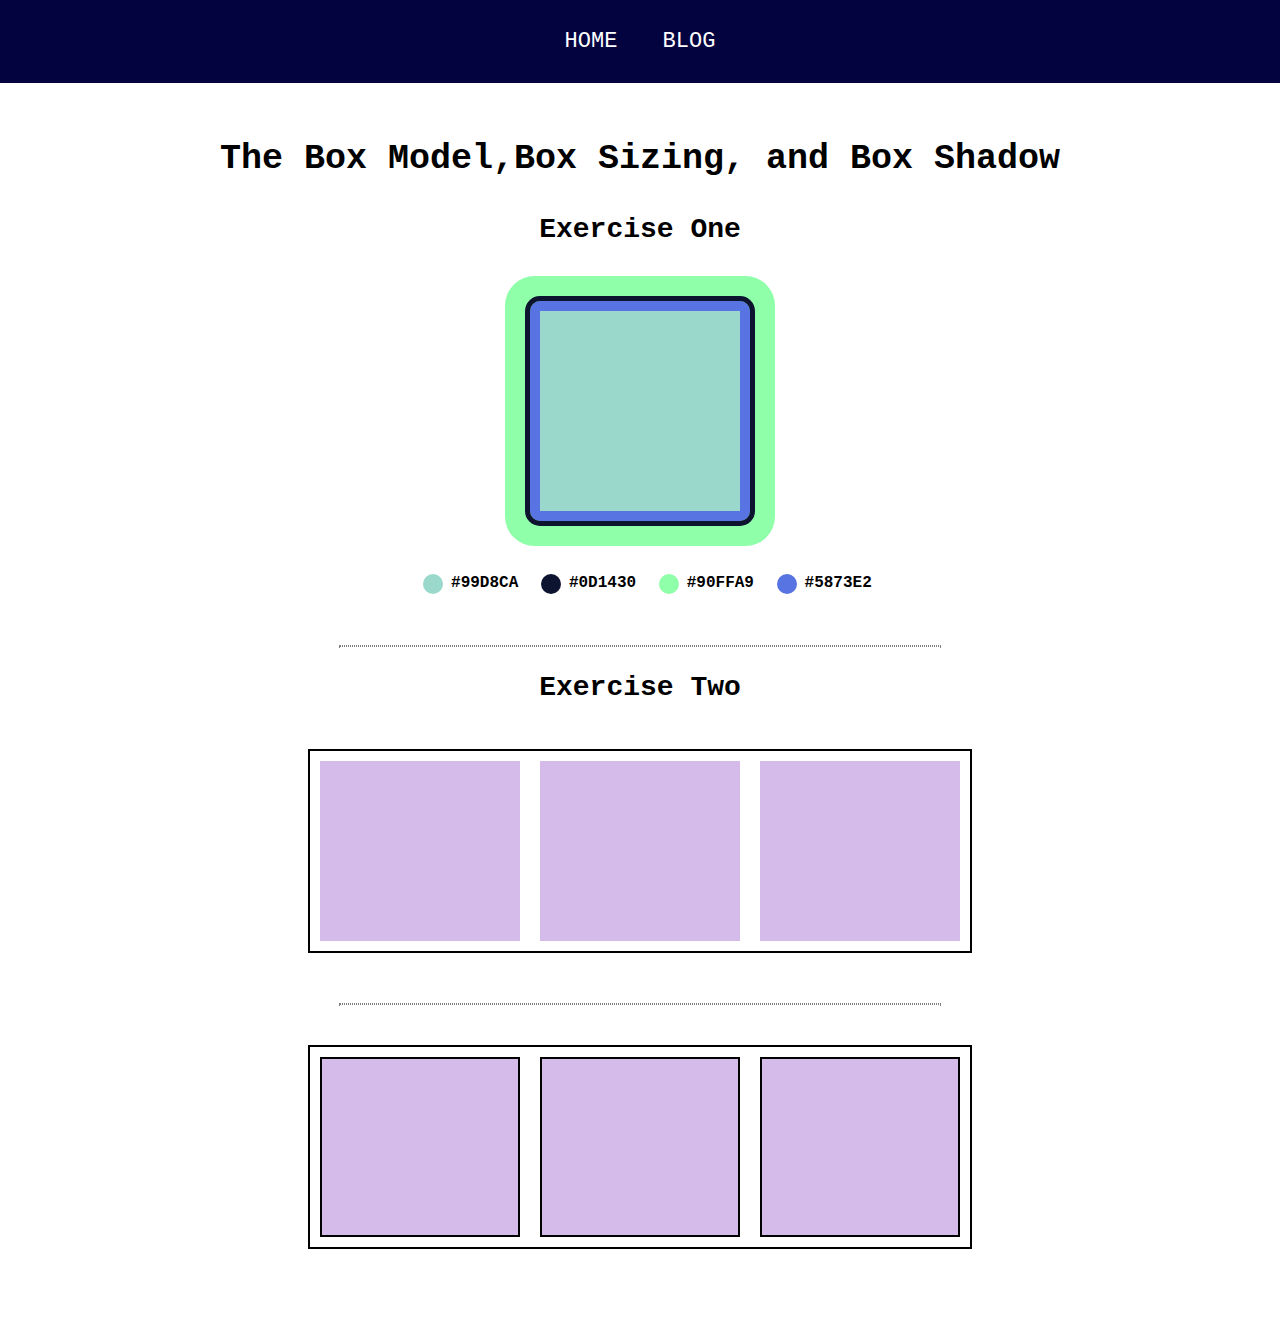
<file: index.html>
<!DOCTYPE html>
<html lang="en">

<head>
    <meta charset="UTF-8">
    <meta name="viewport" content="width=device-width, initial-scale=1.0">
    <title>Document</title>
    <link rel="stylesheet" href="assests/stylesheet/style.css">
</head>

<body>
    <header class="hdr">
        <nav>
            <a href="index.html" visited>HOME</a>
            <a href="blog.html">Blog</a>
        </nav>
    </header>
    <main>
        <div class="wrapper">
            <!-- section-1 starts here -->
            <section>
                <h1>The Box Model,Box Sizing, and Box Shadow</h1>
                <h2>Exercise One</h2>
                <div class="box"></div>
                <div class="contain">
                    <span class="circle-1"></span>
                    <span>#99D8CA</span>
                    <span class="circle-2"></span>
                    <span>#0D1430</span>
                    <span class="circle-3"></span>
                    <span>#90FFA9</span>
                    <span class="circle-4"></span>
                    <span>#5873E2</span>
                </div>
            </section>
            <hr>
            <!-- section-2 starts here -->
            <section class="mysec">
                <h2>Exercise Two</h2>
                <div class="main">
                    <div class="div1"></div>
                    <div class="div1"></div>
                    <div class="div1"></div>
                </div>
                <hr>
                <div class="main">
                    <div class="mydiv1"></div>
                    <div class="mydiv1"></div>
                    <div class="mydiv1"></div>
                </div>
            </section>
        </div>
    </main>
</body>

</html>
</file>
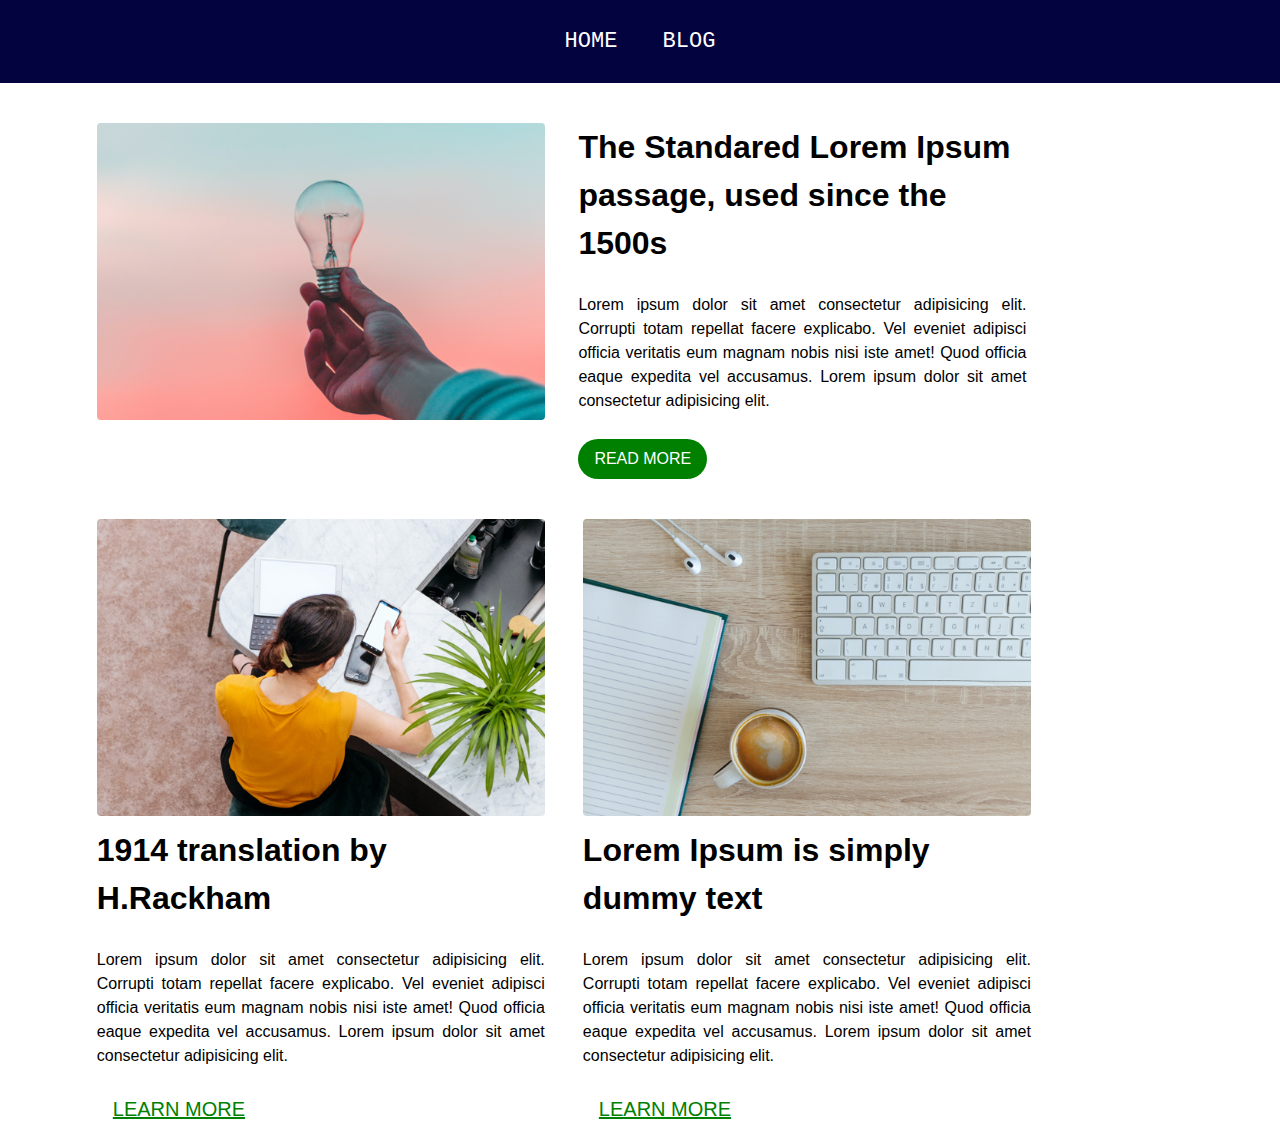
<file: blog.html>
<!DOCTYPE html>
<html>
    <head>
        <meta charset="UTF-8">
        <title>Checkpoint 1 - Assignment</title>
        <link rel="reset" href="./reset.css">
        <link rel="stylesheet" href="assests/stylesheet/style.css">
    </head>
    <body>
        <header class="hdr">
            <nav class="nav-link">
                <a href="./index.html">HOME</a>
                <a id="green" href="./blog.html">BLOG</a>
            </nav>        
        </header>
        <main>
            
            <!--Section-1-->
            <section class="block-main">

                <div class="container">
                <div class="image-div">
                    <img src="assests/media/pic01.png" alt="bulb">
                </div>
                <div class="text-div">
                    <h3 class="title">The Standared Lorem Ipsum passage, used since the 1500s</h3>
                    <p class="sub-title"> Lorem ipsum dolor sit amet consectetur adipisicing elit. Corrupti totam repellat facere explicabo. 
                        Vel eveniet adipisci officia veritatis eum magnam nobis nisi iste amet! Quod officia eaque expedita vel accusamus. 
                        Lorem ipsum dolor sit amet consectetur adipisicing elit. 
                    </p>
                    <div class="btn-div">
                       <a class="btn" href="#">READ MORE</a>
                    </div>
                    </div>
                </div>
            </section>


            <!--Section-2-->
            <section class="block-end">
                <div class="container">
                    <article class="article">

                        <div class="image-div2">
                            <img src="assests/media/pic03.png" alt="Rackham">
                        </div>
                        <div class="text-div2">
                            <h3 class="title">1914 translation by H.Rackham</h3>
                            <p class="sub-title"> Lorem ipsum dolor sit amet consectetur adipisicing elit. Corrupti totam repellat facere explicabo. 
                            Vel eveniet adipisci officia veritatis eum magnam nobis nisi iste amet! Quod officia eaque expedita vel accusamus. 
                            Lorem ipsum dolor sit amet consectetur adipisicing elit.</p>
                        </div>
                        <a class="btn-learn" href="#">Learn More</a>    
                    </article>
            

                    <article class="article">   
                        <div class="image-div3">
                            <img src="assests/media/pic02.png" alt="Rackham">
                        </div>
                        <div class="text-div3">
                            <h3 class="title">Lorem Ipsum is simply dummy text</h3>
                            <p class="sub-title"> Lorem ipsum dolor sit amet consectetur adipisicing elit. Corrupti totam repellat facere explicabo. 
                            Vel eveniet adipisci officia veritatis eum magnam nobis nisi iste amet! Quod officia eaque expedita vel accusamus. 
                            Lorem ipsum dolor sit amet consectetur adipisicing elit.</p>
                        </div>
                        <a class="btn-learn" href="#">Learn More</a>
                    </article>
                </div>
            </section>
        </main>
    </body>
</html>
</file>
<file: assests/stylesheet/style.css>
/* http://meyerweb.com/eric/tools/css/reset/ 
   v2.0 | 20110126
   License: none (public domain)
*/

html,
body,
div,
span,
applet,
object,
iframe,
blockquote,
pre,
a,
abbr,
acronym,
address,
big,
cite,
code,
del,
dfn,
em,
img,
ins,
kbd,
q,
s,
samp,
small,
strike,
strong,
sub,
sup,
tt,
var,
b,
u,
i,
center,
dl,
dt,
dd,
ol,
ul,
li,
fieldset,
form,
label,
legend,
table,
caption,
tbody,
tfoot,
thead,
tr,
th,
td,
article,
aside,
canvas,
details,
embed,
figure,
figcaption,
footer,
header,
hgroup,
menu,
nav,
output,
ruby,
section,
summary,
time,
mark,
audio,
video {
    margin: 0;
    padding: 0;
    border: 0;
    font-size: 100%;
    font: inherit;
    vertical-align: baseline;
}

/* HTML5 display-role reset for older browsers */
article,
aside,
details,
figcaption,
figure,
footer,
header,
hgroup,
menu,
nav,
section {
    display: block;
}

body {
    line-height: 1;
}

ol,
ul {
    list-style: none;
}

blockquote,
q {
    quotes: none;
}

blockquote:before,
blockquote:after,
q:before,
q:after {
    content: '';
    content: none;
}

table {
    border-collapse: collapse;
    border-spacing: 0;
}

body {
    font-family: monospace;
    line-height: 1.5;
    /* height: 100vh; */
}

h1 {
    font-size: 35px;
    margin-top: 50px;
    font-weight: bold;
    /* font-family: Helvetica, sans-serif ; */

}

h2 {
    font-size: 28px;
    margin-top: 20px;
}

.hdr {
    text-align: center;
    background-color: rgb(3, 3, 64);
    font-size: 22px;
    padding: 25px;
}
.mysec{
    padding-bottom:30px;
}

a {
    color: white;
    text-decoration: none;
    text-transform: uppercase;
    padding: 16px;

}

a:visited {
    color: rgb(10, 210, 10);
}

.wrapper {
    width: 1140px;
    margin: 0px auto;
    height: 500px;
    text-align: center;

}

.box {
    background-color: #99D8CA;
    width: 200px;
    height: 200px;
    border: 10px solid #5873E2;
    margin: 50px auto;
    outline: 5px solid #0D1430;
    box-shadow: 0 0 0 25px #90FFA9;
    border-radius: 10px;
}

span {
    font-weight: bold;
    font-size: large;
}

.circle-1 {
    display: inline-block;
    height: 20px;
    width: 20px;
    background-color: #99D8CA;
    border-radius: 50%;
    display: inline-block;
    vertical-align: middle;
    margin-left: 15px;
}

.circle-2 {
    display: inline-block;
    height: 20px;
    width: 20px;
    background-color: #0D1430;
    border-radius: 50%;
    display: inline-block;
    vertical-align: middle;
    margin-left: 15px;
}

.circle-3 {
    display: inline-block;
    height: 20px;
    width: 20px;
    background-color: #90FFA9;
    border-radius: 50%;
    display: inline-block;
    vertical-align: middle;
    margin-left: 15px;
}

.circle-4 {
    display: inline-block;
    height: 20px;
    width: 20px;
    background-color: #5873E2;
    border-radius: 50%;
    display: inline-block;
    vertical-align: middle;
    margin-left: 15px;
}

hr {
    width: 600px;
    border: 1px dotted grey;
    margin-top: 50px;
}

.main {
    width: 660px;
    border: 2px solid black;
    font-size: 0px;
    margin: 40px auto;
    
}

.div1 {
    display: inline-block;
    width: 200px;
    height: 180px;
    background-color: rgb(212, 187, 234);
    margin: 10px;
}


.mydiv1 {
    display: inline-block;
    width: 200px;
    border: 2px solid black;
    height: 180px;
    background-color: rgb(212, 187, 234);
    margin: 10px;
    box-sizing: border-box;
}
/* blog page */


.container {
    width: 1120px;
    margin: 0 auto;
}

img {
    width: 100%;
    display: block;
    border-radius: 4px;
}

.image-div,.text-div,.article{
    width: 40%;
    margin: 0 1.5%;
    vertical-align: top;
    display: inline-block;
}

.block-main {
    font-size: 0;
    padding: 40px 0;
}

.block-main,.block-end {
    font-family: Arial, Helvetica, sans-serif;
}

.block-end .title{
    margin-top: 10px;
}

.title {
    font-size: 32px;
    margin: 0;
    padding-bottom: 0;
}

.sub-title {
    font-size: 16px;
    text-align: justify;
    padding: 10px 0;
}

.btn {
    background-color: green;
    color: white;
    padding: 8px 16px;
    border-radius: 20px;
    font-size: 1rem;
    display: inline-block;
    margin: 0;
    text-decoration: none;
}

.btn-learn {
    text-decoration: underline;
    color: green;
    font-size: 20px;
}

.title,.article,.btn-div {
    text-align: left;
}
</file>
